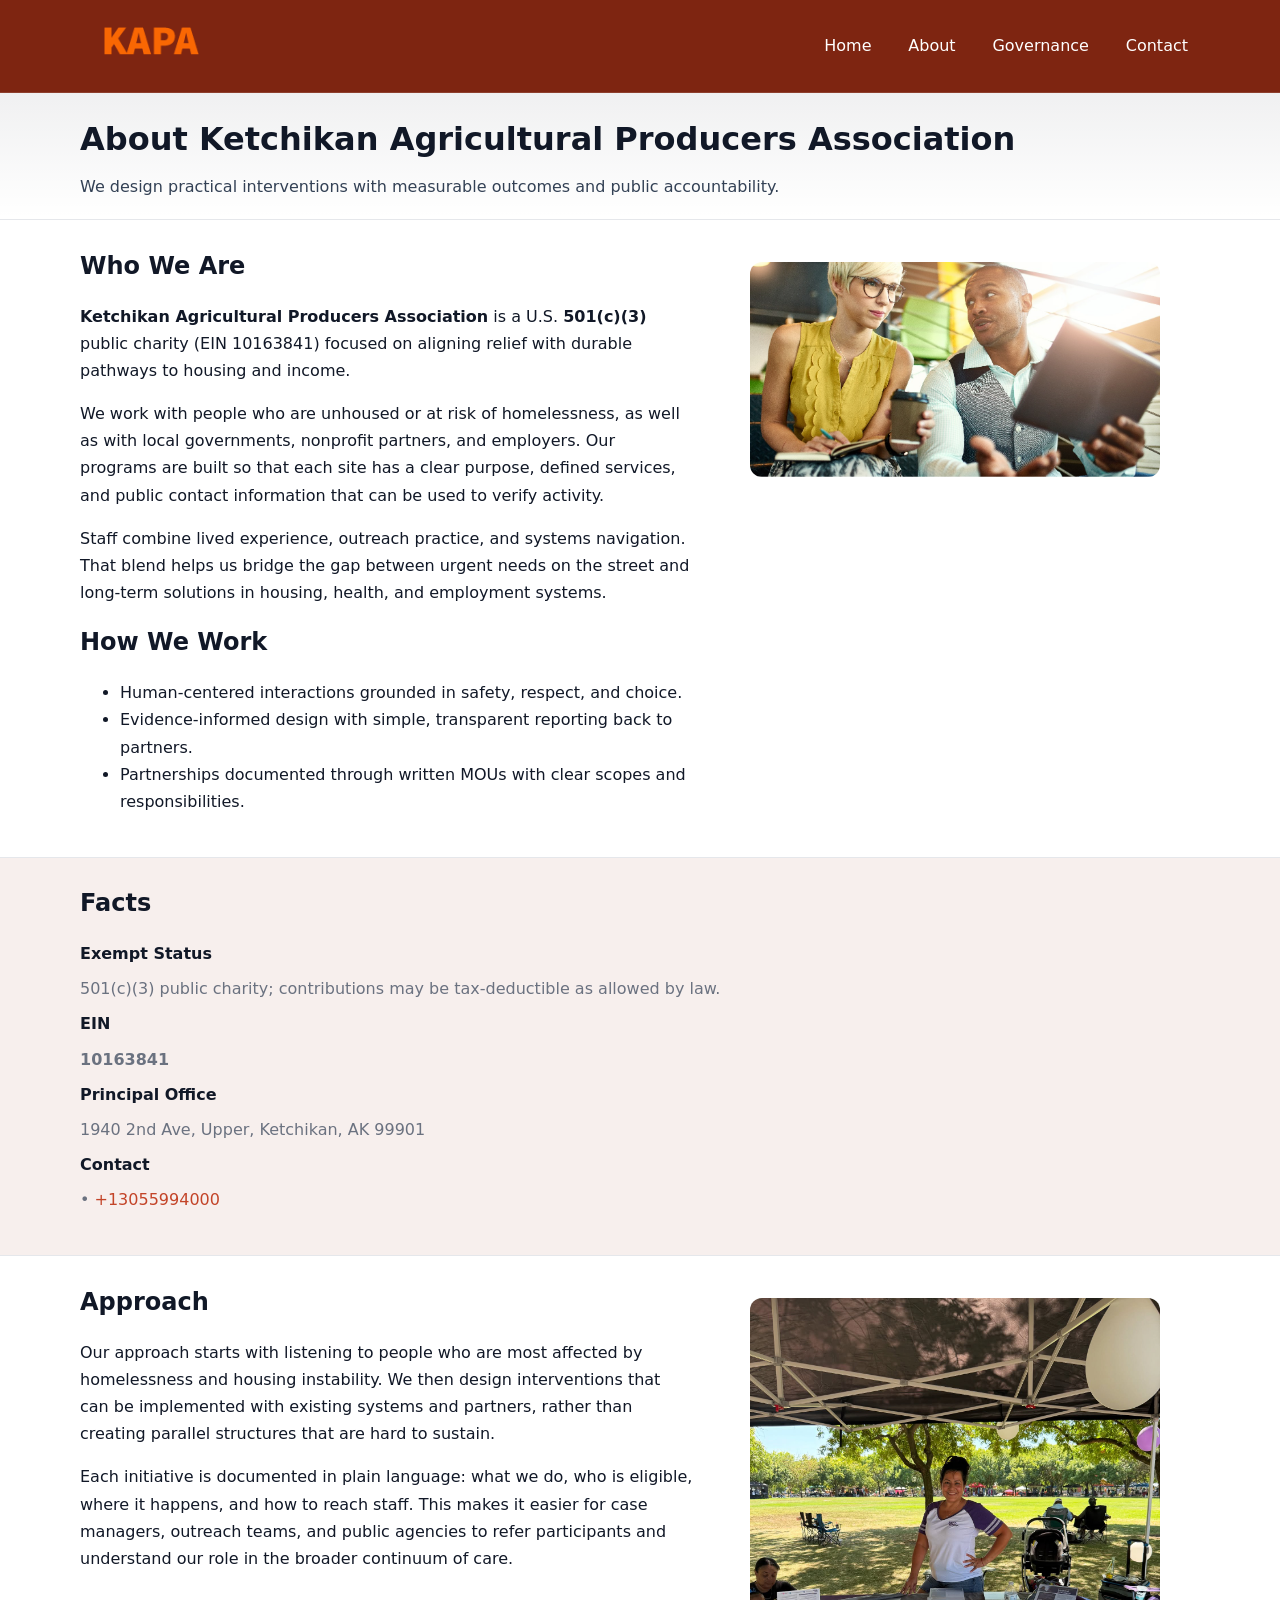
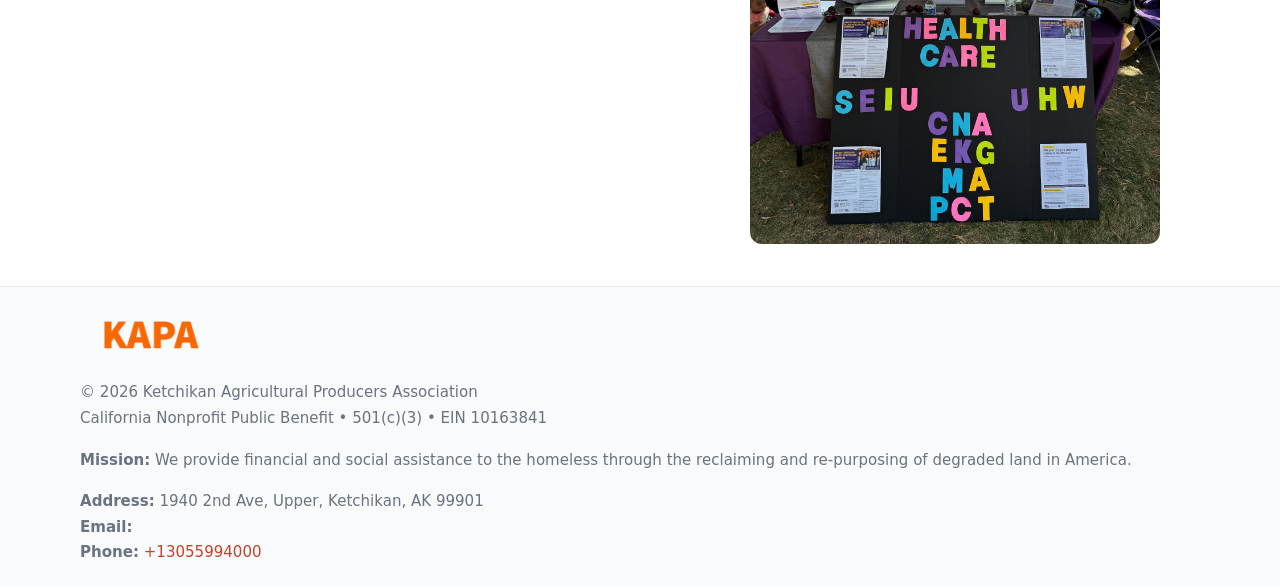
<file: about.html>
<!doctype html>
<html lang="en">
<head>
<meta charset="utf-8"/><meta name="viewport" content="width=device-width,initial-scale=1"/>
<title>About — Ketchikan Agricultural Producers Association</title>
<link rel="stylesheet" href="assets/styles.css"/><link rel="icon" href="images/logo.png">
<meta name="data-ein" content="10163841"><meta name="data-name" content="Ketchikan Agricultural Producers Association">
<meta name="data-email" content=""><meta name="data-phone" content="+13055994000">
<meta name="data-address" content="1940 2nd Ave, Upper,
Ketchikan, AK 99901"><meta name="data-map" content="1940+2nd+Ave,+Upper,+Ketchikan,+AK+99901">
</head>
<body>
<header>
  <div class="header-wrap">
    <a href="index.html"><img src="images/logo.png" alt="" style="width:140px"></a>
    <nav><a href="index.html">Home</a><a class="active" href="about.html">About</a><a href="governance.html">Governance</a><a href="contact.html">Contact</a></nav>
  </div>
</header>

<div class="tagline">
  <div class="container">
    <h1>About Ketchikan Agricultural Producers Association</h1>
    <p class="c955726a493">We design practical interventions with measurable outcomes and public accountability.</p>
  </div>
</div>

<main>
  <section class="section">
    <div class="container grid two">
      <div>
        <h2>Who We Are</h2>
        <p><strong>Ketchikan Agricultural Producers Association</strong> is a U.S. <strong>501(c)(3)</strong> public charity (EIN 10163841) focused on aligning relief with durable pathways to housing and income.</p>
        <p>We work with people who are unhoused or at risk of homelessness, as well as with local governments, nonprofit partners, and employers. Our programs are built so that each site has a clear purpose, defined services, and public contact information that can be used to verify activity.</p>
        <p>Staff combine lived experience, outreach practice, and systems navigation. That blend helps us bridge the gap between urgent needs on the street and long-term solutions in housing, health, and employment systems.</p>

        <h2>How We Work</h2>
        <ul>
          <li>Human-centered interactions grounded in safety, respect, and choice.</li>
          <li>Evidence-informed design with simple, transparent reporting back to partners.</li>
          <li>Partnerships documented through written MOUs with clear scopes and responsibilities.</li>
        </ul>
      </div>
      <figure><img src="images/about.jpg" alt="About Ketchikan Agricultural Producers Association"></figure>
    </div>
  </section>

  <section class="band soft">
    <div class="container">
      <h2>Facts</h2>
      <dl class="facts">
        <dt>Exempt Status</dt><dd>501(c)(3) public charity; contributions may be tax-deductible as allowed by law.</dd>
        <dt>EIN</dt><dd><strong>10163841</strong></dd>
        <dt>Principal Office</dt><dd>1940 2nd Ave, Upper,
Ketchikan, AK 99901</dd>
        <dt>Contact</dt><dd><a href="mailto:"></a> • <a href="tel:+13055994000">+13055994000</a></dd>
      </dl>
    </div>
  </section>

  <section class="section">
    <div class="container grid two">
      <div>
        <h2>Approach</h2>
        <p>Our approach starts with listening to people who are most affected by homelessness and housing instability. We then design interventions that can be implemented with existing systems and partners, rather than creating parallel structures that are hard to sustain.</p>
        <p>Each initiative is documented in plain language: what we do, who is eligible, where it happens, and how to reach staff. This makes it easier for case managers, outreach teams, and public agencies to refer participants and understand our role in the broader continuum of care.</p>
      </div>
      <figure><img src="images/community.jpg" alt="Community work and outreach"></figure>
    </div>
  </section>

  <footer>
    <div class="container grid">
      <div><img src="images/logo.png" alt="" style="width:140px;margin-bottom:.6rem"><div class="small">© <span id="year"></span> Ketchikan Agricultural Producers Association</div><div class="small">California Nonprofit Public Benefit • 501(c)(3) • EIN 10163841</div></div>
      <div><div class="small"><strong>Mission:</strong> We provide financial and social assistance to the homeless through the reclaiming and re-purposing of degraded land in America.</div></div>
      <div><div class="small"><strong>Address:</strong> 1940 2nd Ave, Upper,
Ketchikan, AK 99901<br><strong>Email:</strong> <a href="mailto:"></a><br><strong>Phone:</strong> <a href="tel:+13055994000">+13055994000</a></div></div>
    </div>
  </footer>
</main>

<!-- color/skin -->
<script>(function(){function g(n){const e=document.querySelector('meta[name="'+n+'"]');return e?e.content:''}
function h(s){let x=2166136261>>>0;for(let i=0;i<s.length;i++){x^=s.charCodeAt(i);x=(x*16777619)>>>0}return x>>>0}
let k=(g('data-ein')||'').replace(/\D+/g,'');if(!k)k=g('data-name')||location.hostname||'d';
const key=h(String(k)),H=key%360,S=55+(key%20),L=46;
const r=document.documentElement;r.style.setProperty('--brand',`hsl(${H} ${S}% ${L}%)`);
r.style.setProperty('--brand-ink',`hsl(${H} ${Math.min(95,S+10)}% ${Math.max(22,L-18)}%)`);
r.style.setProperty('--soft',`hsl(${H} ${Math.max(40,S-25)}% 95%)`);
const y=document.getElementById('year'); if(y) y.textContent=new Date().getFullYear();})();</script>
</body>
</html>
</file>
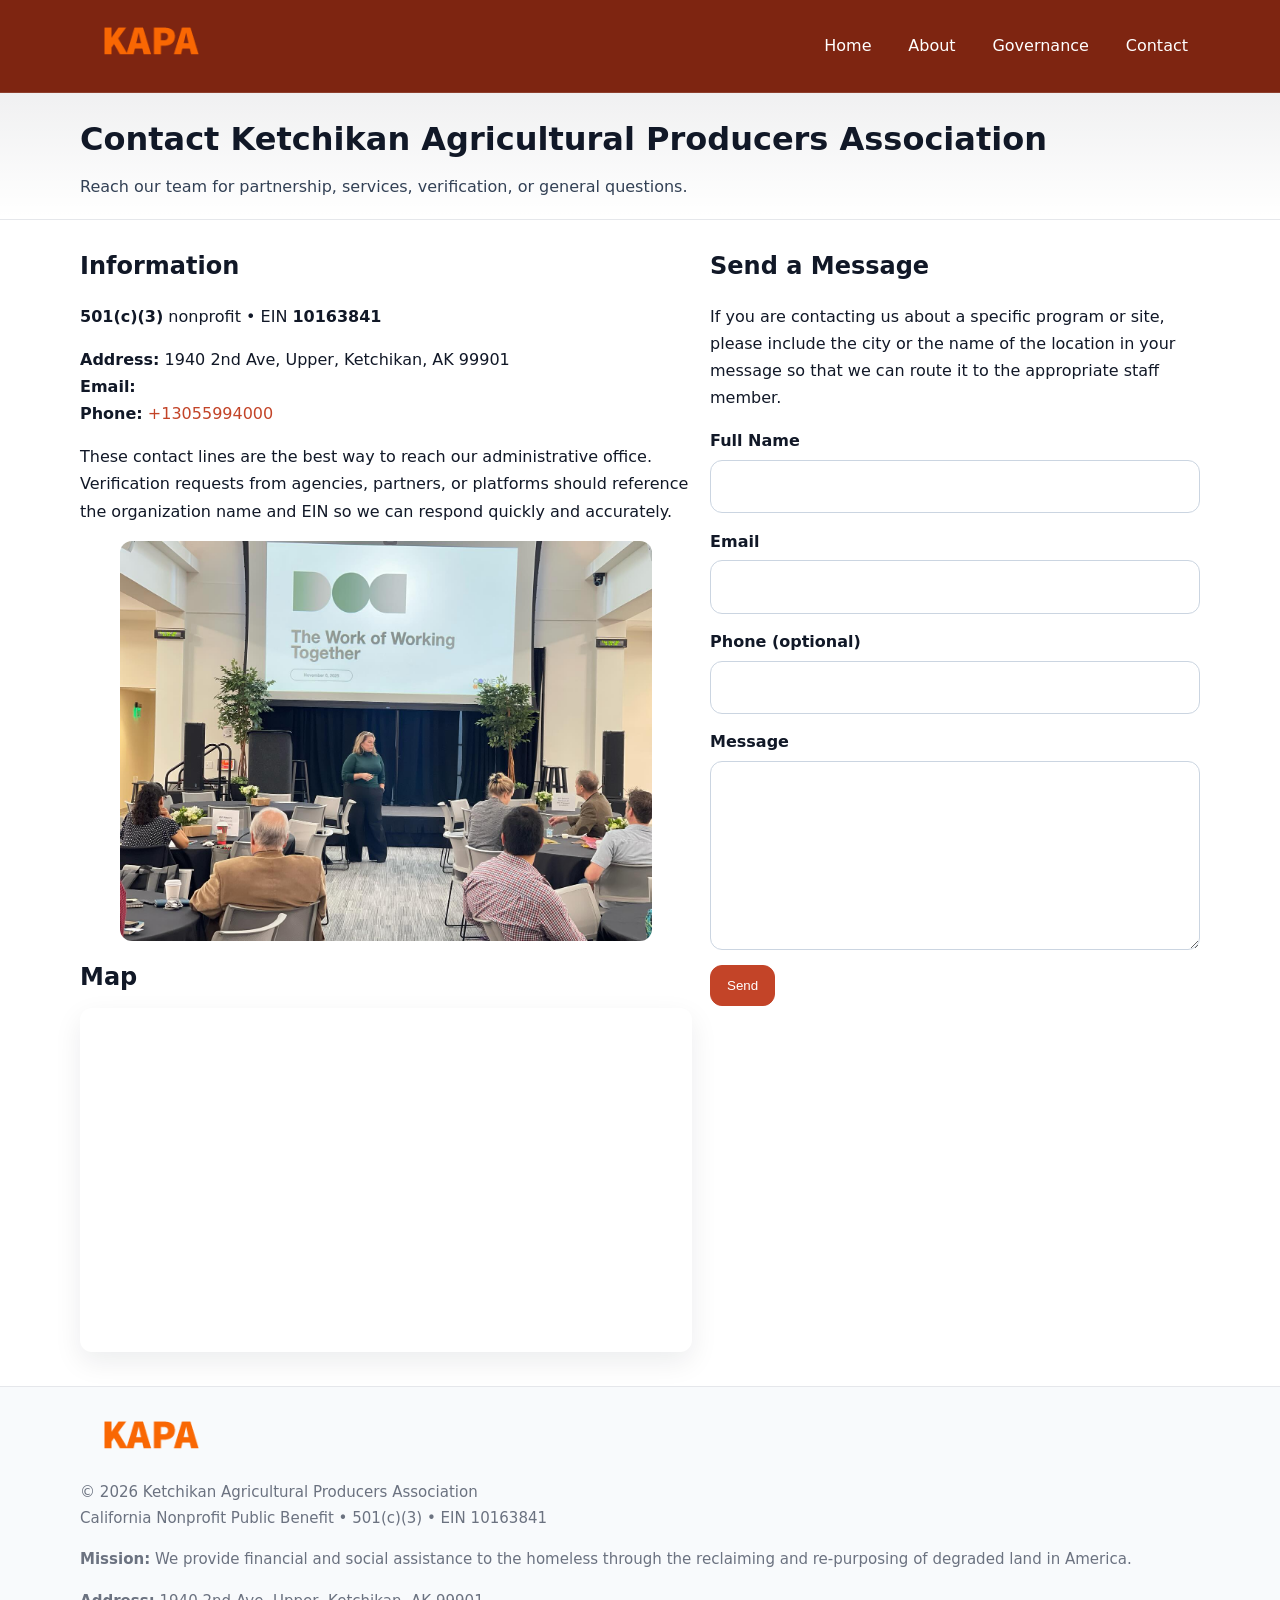
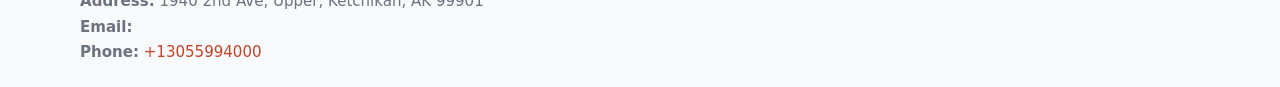
<file: contact.html>
<!doctype html>
<html lang="en">
<head>
<meta charset="utf-8"/><meta name="viewport" content="width=device-width,initial-scale=1"/>
<title>Contact — Ketchikan Agricultural Producers Association</title>
<link rel="stylesheet" href="assets/styles.css"/><link rel="icon" href="images/logo.png">
<meta name="data-ein" content="10163841"><meta name="data-name" content="Ketchikan Agricultural Producers Association">
<meta name="data-email" content=""><meta name="data-phone" content="+13055994000">
<meta name="data-address" content="1940 2nd Ave, Upper,
Ketchikan, AK 99901"><meta name="data-map" content="1940+2nd+Ave,+Upper,+Ketchikan,+AK+99901">
</head>
<body>
<header>
  <div class="header-wrap">
    <a href="index.html"><img src="images/logo.png" alt="" style="width:140px"></a>
    <nav><a href="index.html">Home</a><a href="about.html">About</a><a href="governance.html">Governance</a><a class="active" href="contact.html">Contact</a></nav>
  </div>
</header>

<div class="tagline">
  <div class="container">
    <h1>Contact Ketchikan Agricultural Producers Association</h1>
    <p class="c955726a493">Reach our team for partnership, services, verification, or general questions.</p>
  </div>
</div>

<main>
  <section class="section">
    <div class="container grid two">
      <div>
        <h2>Information</h2>
        <p><strong>501(c)(3)</strong> nonprofit • EIN <strong>10163841</strong></p>
        <p><strong>Address:</strong> 1940 2nd Ave, Upper,
Ketchikan, AK 99901<br>
           <strong>Email:</strong> <a href="mailto:"></a><br>
           <strong>Phone:</strong> <a href="tel:+13055994000">+13055994000</a></p>
        <p>These contact lines are the best way to reach our administrative office. Verification requests from agencies, partners, or platforms should reference the organization name and EIN so we can respond quickly and accurately.</p>

        <figure style="margin-top:.6rem">
          <img src="images/programs.jpg" alt="Office and outreach coordination">
        </figure>

        <h2>Map</h2>
        <div class="map-embed">
          <iframe loading="lazy" referrerpolicy="no-referrer-when-downgrade"
            src="https://www.google.com/maps?q=1940+2nd+Ave,+Upper,+Ketchikan,+AK+99901&output=embed" title="Map"></iframe>
        </div>
      </div>

      <div>
        <h2>Send a Message</h2>
        <p>If you are contacting us about a specific program or site, please include the city or the name of the location in your message so that we can route it to the appropriate staff member.</p>
        <form class="c45092835c4" id="contact-form">
          <label for="cf-name">Full Name
            <input id="cf-name" name="name" type="text" required autocomplete="name" aria-required="true">
          </label>
          <label for="cf-email">Email
            <input id="cf-email" name="email" type="email" required autocomplete="email" aria-required="true">
          </label>
          <label for="cf-phone">Phone (optional)
            <input id="cf-phone" name="phone" type="tel" inputmode="tel" autocomplete="tel" aria-required="true">
          </label>
          <label for="cf-message">Message
            <textarea id="cf-message" name="message" rows="6" required aria-required="true"></textarea>
          </label>
          <div>
            <button class="c3f84f1bb03 btn-primary" type="submit">Send</button>
            <span id="cf-status" class="small" role="status" aria-live="polite" style="margin-left:.6rem"></span>
          </div>
        </form>
      </div>
    </div>
  </section>

  <footer>
    <div class="container grid">
      <div><img src="images/logo.png" alt="" style="width:140px;margin-bottom:.6rem">
        <div class="small">© <span id="year"></span> Ketchikan Agricultural Producers Association</div>
        <div class="small">California Nonprofit Public Benefit • 501(c)(3) • EIN 10163841</div>
      </div>
      <div><div class="small"><strong>Mission:</strong> We provide financial and social assistance to the homeless through the reclaiming and re-purposing of degraded land in America.</div></div>
      <div><div class="small"><strong>Address:</strong> 1940 2nd Ave, Upper,
Ketchikan, AK 99901<br><strong>Email:</strong> <a href="mailto:"></a><br><strong>Phone:</strong> <a href="tel:+13055994000">+13055994000</a></div></div>
    </div>
  </footer>
</main>

<!-- color/skin + fake submit -->
<script>
(function(){
  function g(n){const e=document.querySelector('meta[name="'+n+'"]');return e?e.content:''}
  function h(s){let x=2166136261>>>0;for(let i=0;i<s.length;i++){x^=s.charCodeAt(i);x=(x*16777619)>>>0}return x>>>0}
  let k=(g('data-ein')||'').replace(/\D+/g,'');if(!k)k=g('data-name')||location.hostname||'d';
  const key=h(String(k)),H=key%360,S=55+(key%20),L=46;
  const root=document.documentElement;
  root.style.setProperty('--brand',`hsl(${H} ${S}% ${L}%)`);
  root.style.setProperty('--brand-ink',`hsl(${H} ${Math.min(95,S+10)}% ${Math.max(22,L-18)}%)`);
  root.style.setProperty('--soft',`hsl(${H} ${Math.max(40,S-25)}% 95%)`);
  const y=document.getElementById('year'); if(y) y.textContent=new Date().getFullYear();

  const form=document.getElementById('contact-form');
  const statusEl=document.getElementById('cf-status');
  if(form){
    form.addEventListener('submit', function(ev){
      ev.preventDefault();
      statusEl.textContent="Sending...";
      setTimeout(function(){
        statusEl.textContent="Thanks! We received your message.";
        form.reset();
      }, 700);
    });
  }
})();
</script>
</body>
</html>
</file>
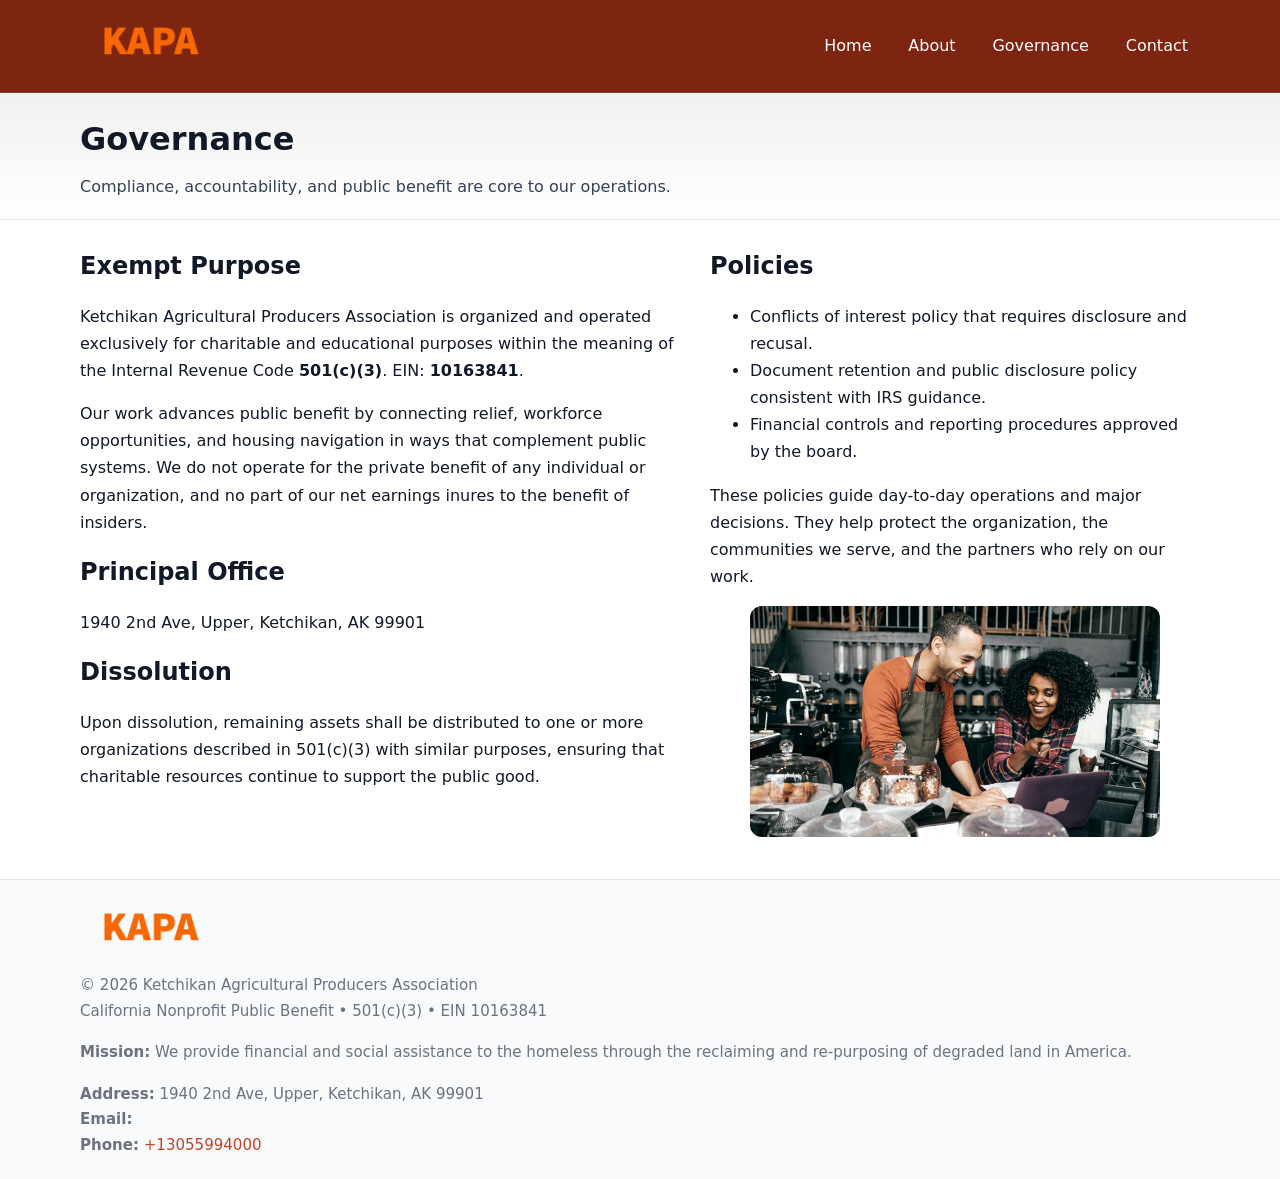
<file: governance.html>
<!doctype html>
<html lang="en">
<head>
<meta charset="utf-8"/><meta name="viewport" content="width=device-width,initial-scale=1"/>
<title>Governance — Ketchikan Agricultural Producers Association</title>
<link rel="stylesheet" href="assets/styles.css"/><link rel="icon" href="images/logo.png">
<meta name="data-ein" content="10163841"><meta name="data-name" content="Ketchikan Agricultural Producers Association">
<meta name="data-email" content=""><meta name="data-phone" content="+13055994000">
<meta name="data-address" content="1940 2nd Ave, Upper,
Ketchikan, AK 99901"><meta name="data-map" content="1940+2nd+Ave,+Upper,+Ketchikan,+AK+99901">
</head>
<body>
<header>
  <div class="header-wrap">
    <a href="index.html"><img src="images/logo.png" alt="" style="width:140px"></a>
    <nav><a href="index.html">Home</a><a href="about.html">About</a><a class="active" href="governance.html">Governance</a><a href="contact.html">Contact</a></nav>
  </div>
</header>

<div class="tagline">
  <div class="container">
    <h1>Governance</h1>
    <p class="c955726a493">Compliance, accountability, and public benefit are core to our operations.</p>
  </div>
</div>

<main>
  <section class="section">
    <div class="container grid two">
      <div>
        <h2>Exempt Purpose</h2>
        <p>Ketchikan Agricultural Producers Association is organized and operated exclusively for charitable and educational purposes within the meaning of the Internal Revenue Code <strong>501(c)(3)</strong>. EIN: <strong>10163841</strong>.</p>
        <p>Our work advances public benefit by connecting relief, workforce opportunities, and housing navigation in ways that complement public systems. We do not operate for the private benefit of any individual or organization, and no part of our net earnings inures to the benefit of insiders.</p>

        <h2>Principal Office</h2>
        <p>1940 2nd Ave, Upper,
Ketchikan, AK 99901</p>

        <h2>Dissolution</h2>
        <p>Upon dissolution, remaining assets shall be distributed to one or more organizations described in 501(c)(3) with similar purposes, ensuring that charitable resources continue to support the public good.</p>
      </div>
      <div>
        <h2>Policies</h2>
        <ul>
          <li>Conflicts of interest policy that requires disclosure and recusal.</li>
          <li>Document retention and public disclosure policy consistent with IRS guidance.</li>
          <li>Financial controls and reporting procedures approved by the board.</li>
        </ul>
        <p>These policies guide day-to-day operations and major decisions. They help protect the organization, the communities we serve, and the partners who rely on our work.</p>
        <figure><img src="images/education.jpg" alt="Board and governance practices"></figure>
      </div>
    </div>
  </section>

  <footer>
    <div class="container grid">
      <div><img src="images/logo.png" alt="" style="width:140px;margin-bottom:.6rem"><div class="small">© <span id="year"></span> Ketchikan Agricultural Producers Association</div><div class="small">California Nonprofit Public Benefit • 501(c)(3) • EIN 10163841</div></div>
      <div><div class="small"><strong>Mission:</strong> We provide financial and social assistance to the homeless through the reclaiming and re-purposing of degraded land in America.</div></div>
      <div><div class="small"><strong>Address:</strong> 1940 2nd Ave, Upper,
Ketchikan, AK 99901<br><strong>Email:</strong> <a href="mailto:"></a><br><strong>Phone:</strong> <a href="tel:+13055994000">+13055994000</a></div></div>
    </div>
  </footer>
</main>

<!-- color/skin -->
<script>(function(){function g(n){const e=document.querySelector('meta[name="'+n+'"]');return e?e.content:''}
function h(s){let x=2166136261>>>0;for(let i=0;i<s.length;i++){x^=s.charCodeAt(i);x=(x*16777619)>>>0}return x>>>0}
let k=(g('data-ein')||'').replace(/\D+/g,'');if(!k)k=g('data-name')||location.hostname||'d';
const key=h(String(k)),H=key%360,S=55+(key%20),L=46;
const r=document.documentElement;r.style.setProperty('--brand',`hsl(${H} ${S}% ${L}%)`);
r.style.setProperty('--brand-ink',`hsl(${H} ${Math.min(95,S+10)}% ${Math.max(22,L-18)}%)`);
r.style.setProperty('--soft',`hsl(${H} ${Math.max(40,S-25)}% 95%)`);
const y=document.getElementById('year'); if(y) y.textContent=new Date().getFullYear();})();</script>
</body>
</html>
</file>
<file: assets/styles.css>
:root{
  --ink:#111827; --muted:#6b7280; --paper:#ffffff; --line:#e5e7eb;
  --brand:#0ea5e9; --brand-ink:#0369a1; --soft:#ecfeff;
  --radius:14px; --shadow:0 10px 28px rgba(17,24,39,.08)
}
*{box-sizing:border-box}
html,body{height:100%}
body{
  margin:0;background:var(--paper);color:var(--ink);
  font-family:Inter,system-ui,-apple-system,Segoe UI,Roboto,Arial,sans-serif;
  line-height:1.7
}
a{color:var(--brand);text-decoration:none}
a:hover{text-decoration:underline}
img{max-width:100%;display:block;border-radius:12px}

header{
  background:var(--brand-ink);color:#fff;border-bottom:1px solid rgba(255,255,255,.12)
}
.header-wrap{
  width:min(1120px,94%);margin:0 auto;display:flex;align-items:center;
  justify-content:space-between;padding:.9rem 0
}
.header-wrap nav a{color:#fff;margin-left:.8rem;padding:.5rem .75rem;border-radius:10px}
.header-wrap nav a:hover{background:rgba(255,255,255,.1);text-decoration:none}

.tagline{
  background:linear-gradient(180deg,rgba(2,6,23,.06),transparent);
  border-bottom:1px solid var(--line)
}
.tagline .container{width:min(1120px,94%);margin:0 auto;padding:1.2rem 0}
.tagline h1{margin:0;font-size:2rem}
.tagline .c955726a493{margin:.4rem 0 0 0;max-width:78ch;color:#334155}

main{min-height:100svh;display:flex;flex-direction:column}
.section{padding:1.6rem 0}
.container{width:min(1120px,94%);margin-inline:auto}
h2{font-size:1.5rem;margin:0 0 .6rem 0}

.band{padding:1.6rem 0;border-top:1px solid var(--line);border-bottom:1px solid var(--line)}
.band.soft{background:var(--soft)}
.band.dark{background:#0b1220;color:#e2e8f0}
.band.dark a{color:#93c5fd}

.grid{display:grid;gap:1.1rem}
.two{grid-template-columns:1fr}
.cards{display:grid;grid-template-columns:1fr;gap:1rem}
.c05ad5ce9ca{background:#fff;border:1px solid var(--line);border-radius:14px;padding:1rem;box-shadow:var(--shadow)}
.c05ad5ce9ca.dark{background:#0f172a;color:#e2e8f0;border-color:#1f2a44}

.c7192959a64{display:grid;grid-template-columns:1fr;gap:1rem;align-items:center}
dl.facts{display:grid;grid-template-columns:1fr;gap:.5rem}
dl.facts dt{font-weight:700}
dl.facts dd{margin:0;color:var(--muted)}

.c45092835c4{display:grid;grid-template-columns:1fr;gap:.9rem}
label{display:grid;gap:.35rem;font-weight:600}
input,textarea{
  width:100%;padding:.75rem .85rem;border:1px solid #cbd5e1;border-radius:12px;font:inherit
}
input:focus,textarea:focus{outline:2px solid var(--soft);border-color:var(--brand)}
.c3f84f1bb03{display:inline-block;padding:.75rem 1rem;border:1px solid #cbd5e1;border-radius:12px;background:#fff}
.c3f84f1bb03:hover{box-shadow:var(--shadow)}
.btn-primary{background:var(--brand);border-color:var(--brand);color:#fff}

.map-embed iframe{width:100%;aspect-ratio:16/9;border:0;border-radius:12px;box-shadow:var(--shadow)}
.small{font-size:.94rem;color:var(--muted)}

footer{border-top:1px solid var(--line);background:#f8fafc;margin-top:auto}
footer .grid{display:grid;grid-template-columns:1fr;gap:1rem;padding:1.3rem 0}

@media(min-width:920px){
  .two{grid-template-columns:1.25fr 1fr}
  .c7192959a64{grid-template-columns:1.1fr 1fr}
  .cards{grid-template-columns:repeat(3,1fr)}
}
</file>
